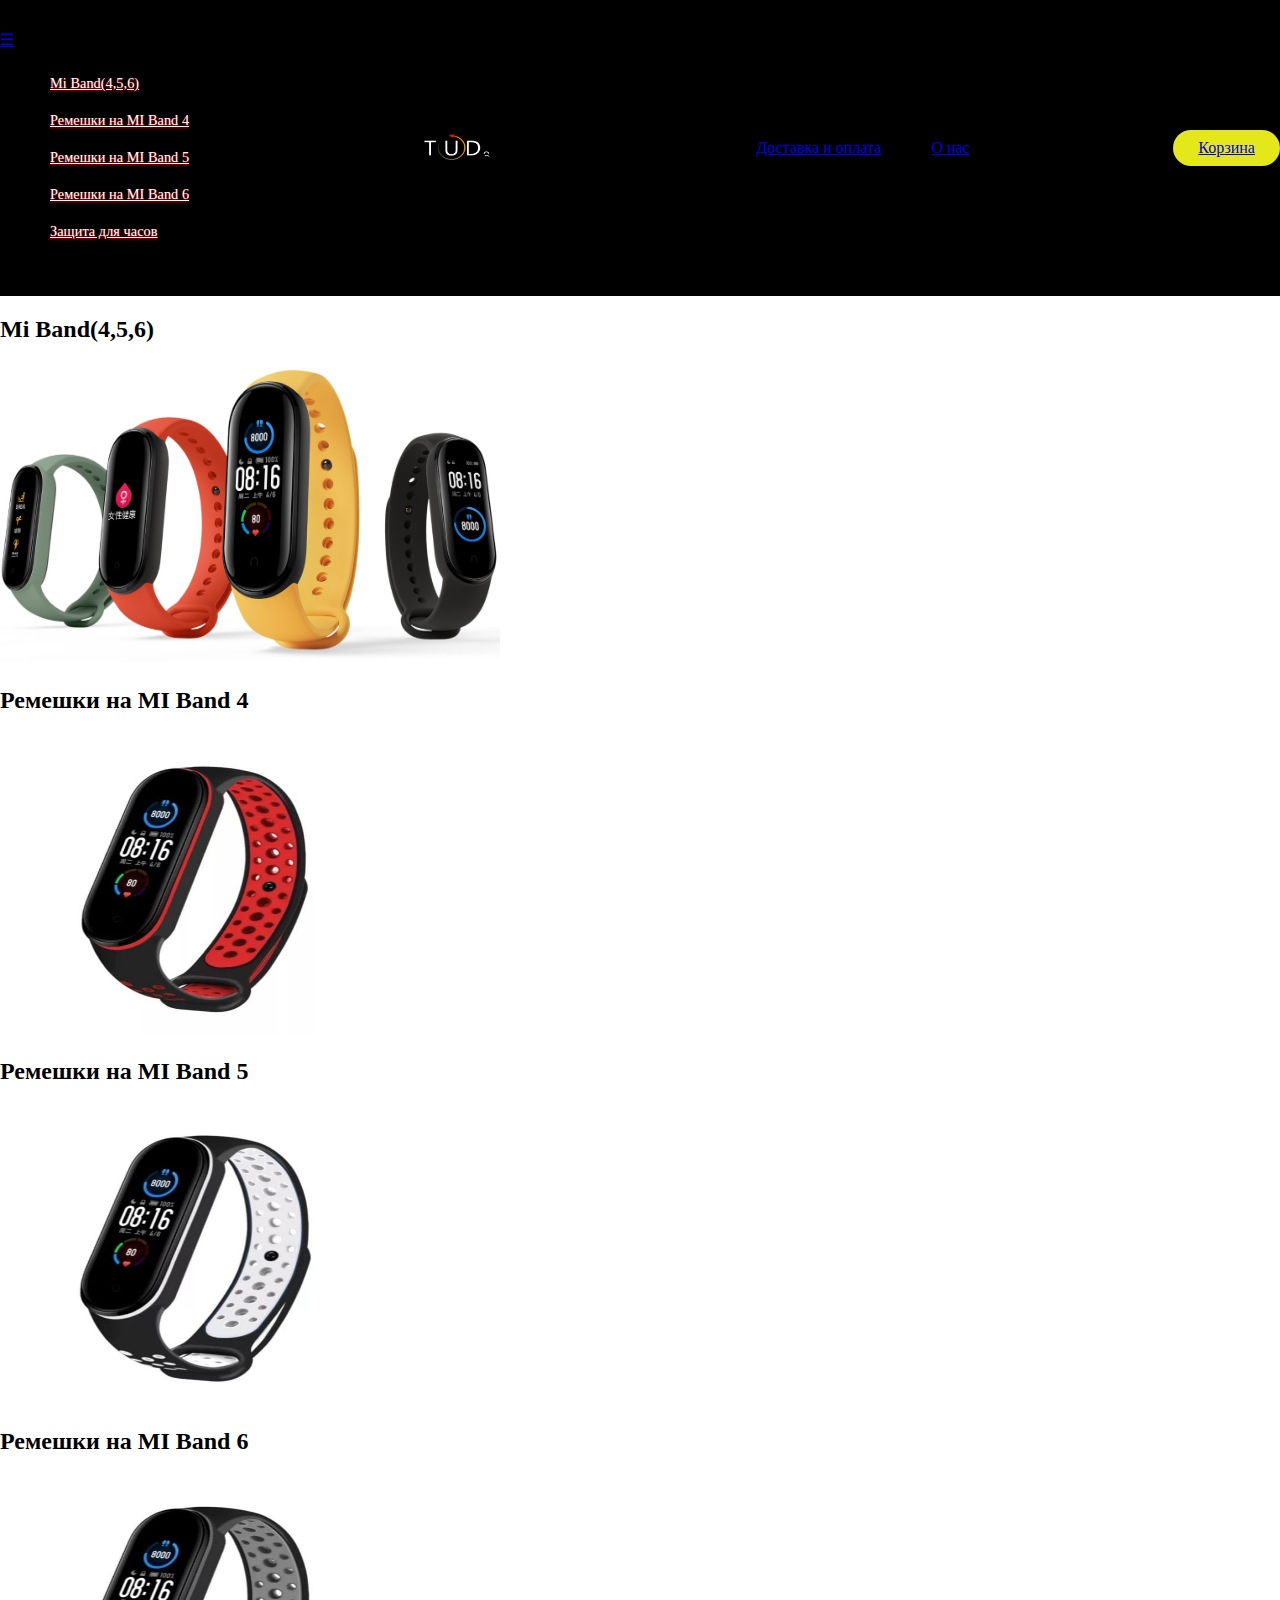
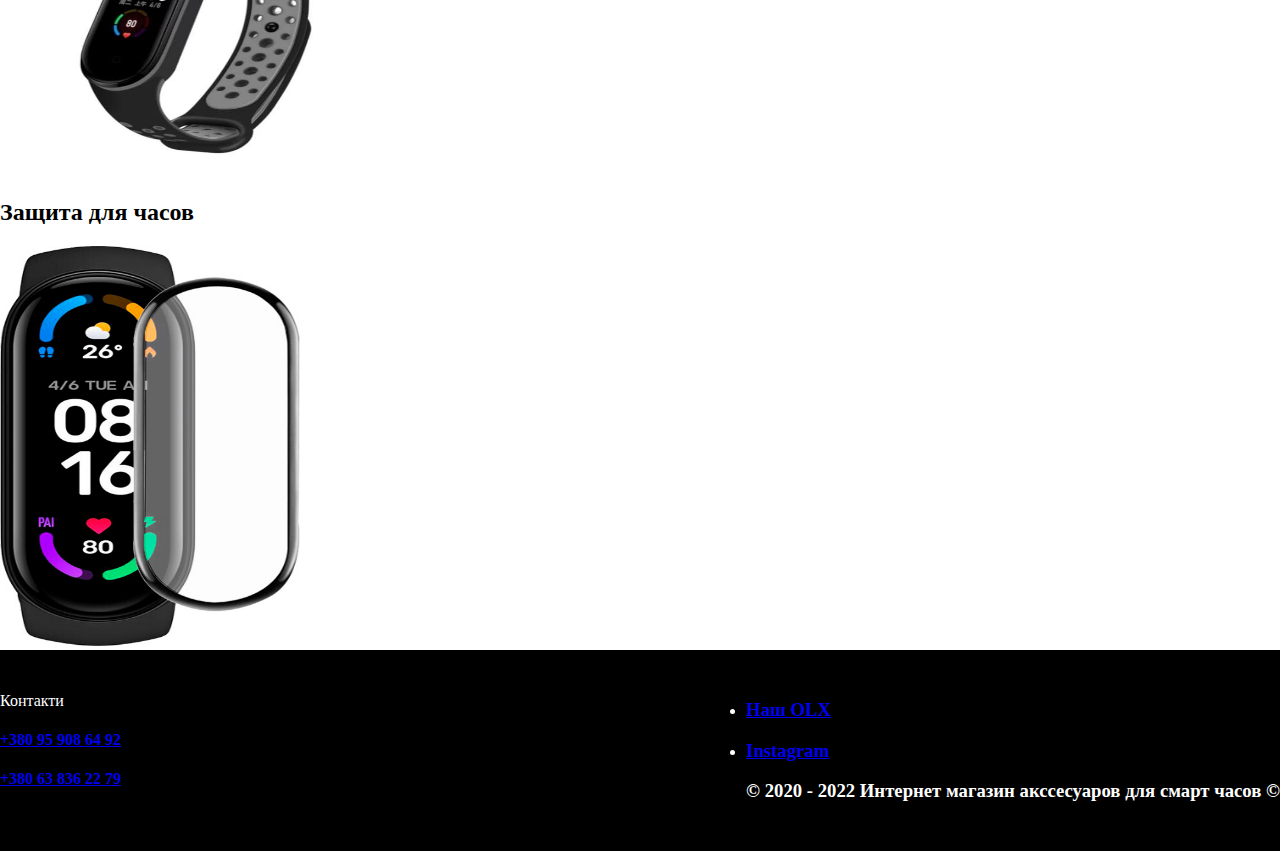
<file: index.html>
<!DOCTYPE html>
<html lang="en">
<head>
    <meta charset="UTF-8">
    <meta http-equiv="X-UA-Compatible" content="IE=edge">
    <meta name="viewport" content="width=device-width, initial-scale=1.0">
    <link rel="stylesheet" href="style.css">
    <title>Tuda</title>
</head>
<body>
<div class="wrapper">

    <header class="head"> 
        <div class="header">
            <div class="top">
                <a href="#" class="navLink">&#9776;</a>
            </div>
            <div class="nav"> 
                <ul class="ul1">
                    <li class="li1"><a class="a1" href="newatch.html">Mi Band(4,5,6)</a></li>
                    <li class="li1"><a class="a1" href="catalog4.html">Ремешки на MI Band 4</a></li>
                    <li class="li1"><a class="a1" href="catalog5.html">Ремешки на MI Band 5</a></li>
                    <li class="li1"><a class="a1" href="catalog6.html">Ремешки на MI Band 6</a></li>
                    <li class="li1"><a class="a1" href="defence.html">Защита для часов</a></li>
                </ul>
            </div>
        </div>

      <a href="#"><img src="image/TUDa.jpg" height="50" width="100" alt="Logotype"></a> 

       <ul class="nav1">

        

        <li class="nav2"><a href="aboutmove.html">Доставка и оплата</a></li>
        <li class="nav2"><a href="about.html">О нас</a></li>
       </ul>

      
           <li class="cut"><a href="#">Корзина</a></li>
      
    </header>
</div>

    <h2>Mi Band(4,5,6)</h2>

   <a href="newatch.html"><img src="image/all mi.jpg" alt="" width="500" height="300"></a>

   <br>

   <h2>Ремешки на MI Band 4</h2>

   <a href="catalog4.html"><img src="image/photo_2021-05-20_12-27-42 (2).jpg" alt=""  width="400" height="300"></a>

   <br>

  
   <h2>Ремешки на MI Band 5</h2>

   <a href="catalog5.html"><img src="image/photo_2021-05-20_12-27-42 (1).jpg" alt=""  width="400" height="300"></a>

   <br>

    <h2>Ремешки на MI Band 6</h2>

   <a href="catalog6.html"><img src="image/photo_2021-05-20_12-27-43 (4).jpg" alt=""  width="400" height="300"></a>

   <br>

   <h2>Защита для часов</h2>

    <a href="defence.html"><img src="image/glass.jpg" alt=""  width="300" height="400"></a>

<br>


   <footer class="down">

       
    
    <div class="">
      <li>Контакти</li>
        <h4><a href="tel:+380959086492">+380 95 908 64 92</a></h4>
        <h4><a href="tel:+380638362279">+380 63 836 22 79</a></h4>
        </ul>
    </div>
    <div class="">
        

        <ul>
          
            <li>  <h3><a href="https://www.olx.ua/list/user/LLuS0/">Наш OLX</a></h3> </li>
            <li> <h3><a href="https://www.instagram.com/tuda_ua/?hl=ru">Instagram</a></h3></li>
              
            
            <h3>&copy; 2020 - 2022 Интернет магазин акссесуаров для смарт часов &copy;</h3>
       
      
    </ul>
    </div>




</footer>
    
     
    </footer>

    <script src="https://code.jquery.com/jquery-3.6.0.js" integrity="sha256-H+K7U5CnXl1h5ywQfKtSj8PCmoN9aaq30gDh27Xc0jk=" crossorigin="anonymous"></script>

    <script src="main.js"></script>

</body>
</html>
</file>
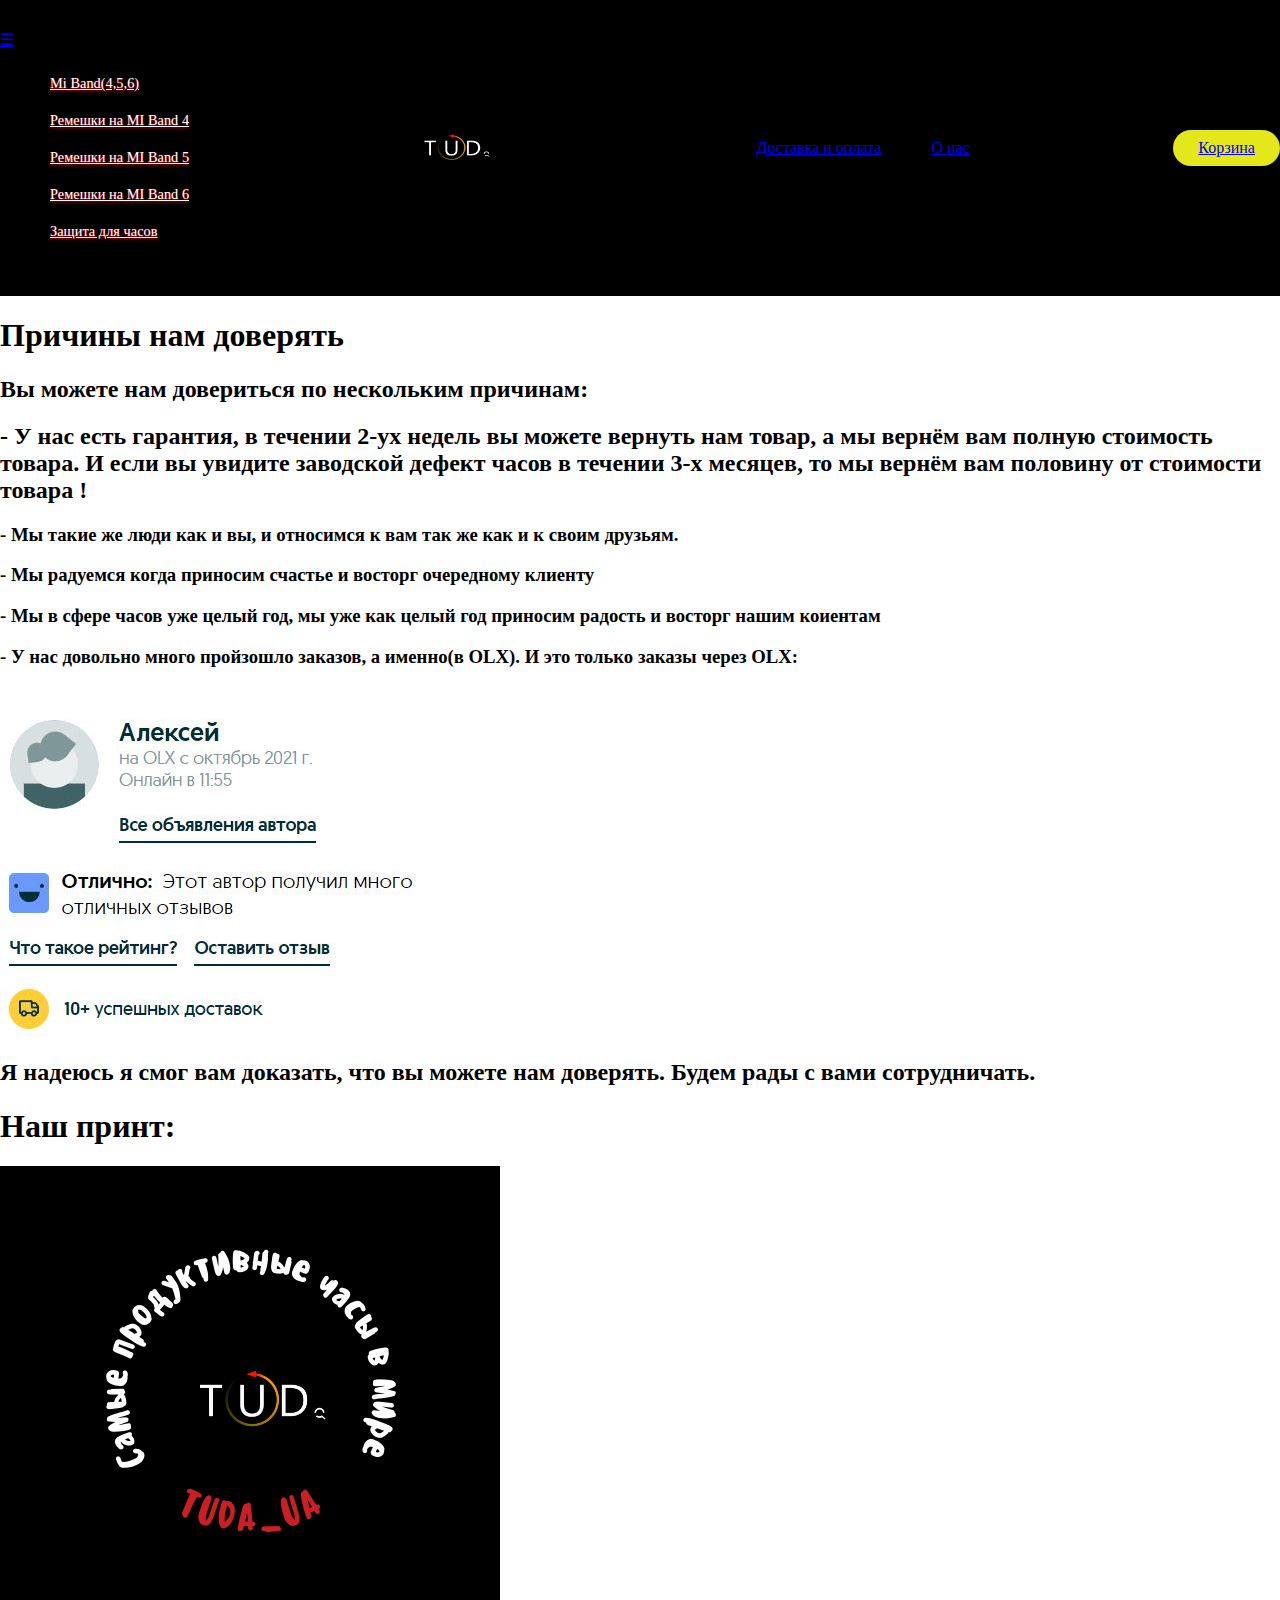
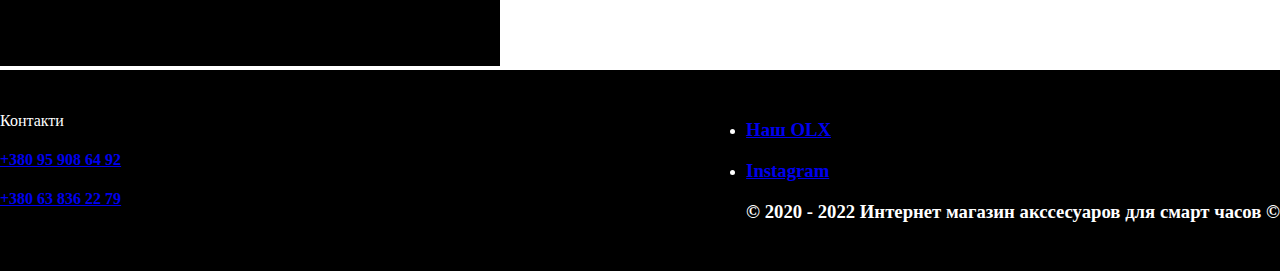
<file: about.html>
<!DOCTYPE html>
<html lang="en">
<head>
    <meta charset="UTF-8">
    <meta http-equiv="X-UA-Compatible" content="IE=edge">
    <meta name="viewport" content="width=device-width, initial-scale=1.0">
    <link rel="stylesheet" href="style.css">
    <title>Tuda</title>
</head>
<body>
<div class="wrapper">
    <header class="head"> 
        <div class="header">
            <div class="top">
                <a href="#" class="navLink">&#9776;</a>
            </div>
            <div class="nav"> 
                <ul class="ul1">
                    <li class="li1"><a class="a1" href="newatch.html">Mi Band(4,5,6)</a></li>
                    <li class="li1"><a class="a1" href="catalog4.html">Ремешки на MI Band 4</a></li>
                    <li class="li1"><a class="a1" href="catalog5.html">Ремешки на MI Band 5</a></li>
                    <li class="li1"><a class="a1" href="catalog6.html">Ремешки на MI Band 6</a></li>
                    <li class="li1"><a class="a1" href="defence.html">Защита для часов</a></li>
                </ul>
            </div>
        </div>

      <a href="index.html"><img src="image/TUDa.jpg" height="50" width="100" alt="Logotype"></a> 

       <ul class="nav1">

        

        <li class="nav2"><a href="aboutmove.html">Доставка и оплата</a></li>
        <li class="nav2"><a href="#">О нас</a></li>
       </ul>

      
           <li class="cut"><a href="#">Корзина</a></li>
      
    </header>

    <h1>Причины нам доверять</h1>

    <h2> Вы можете нам довериться по нескольким причинам:</h3>

    <h2>- У нас есть гарантия, в течении 2-ух недель вы можете вернуть нам товар, а мы вернём вам полную стоимость товара. И если вы увидите заводской дефект часов в течении 3-х месяцев, то мы вернём вам половину от стоимости товара ! </h2>

    <h3>- Мы такие же люди как и вы, и относимся к вам так же как и к своим друзьям.</h3>

    <h3>- Мы радуемся когда приносим счастье и восторг очередному клиенту</h3>

    <h3>- Мы в сфере часов уже целый год, мы уже как целый год приносим радость и восторг нашим коиентам</h3>

    <h3>- У нас довольно много пройзошло заказов, а именно(в OLX). И это только заказы через OLX:</h3>

    <img src="image/доказательства.JPG" alt="">

    <h2>Я надеюсь я смог вам доказать, что вы можете нам доверять. Будем рады с вами сотрудничать.</h2>

    <h1>Наш принт:</h1>

   <img src="image/Розовый Сладкий Анимированный Логотип.png" alt="">

   <footer class="down">

       
    
    <div>
      <li>Контакти</li>
        <h4><a href="tel:+380959086492">+380 95 908 64 92</a></h4>
        <h4><a href="tel:+380638362279">+380 63 836 22 79</a></h4>
        </ul>
    </div>
    <div>
        

        <ul>
          
                <li>  <h3><a href="https://www.olx.ua/list/user/LLuS0/">Наш OLX</a></h3> </li>
                <li> <h3><a href="https://www.instagram.com/tuda_ua/?hl=ru">Instagram</a></h3></li>
                  
                
                <h3>&copy; 2020 - 2022 Интернет магазин акссесуаров для смарт часов &copy;</h3>
           
          
        </ul>
    </div>




</footer>
    
     
    </footer>

    <script src="https://code.jquery.com/jquery-3.6.0.js" integrity="sha256-H+K7U5CnXl1h5ywQfKtSj8PCmoN9aaq30gDh27Xc0jk=" crossorigin="anonymous"></script>

    <script src="main.js"></script>

</body>
</html>
</file>
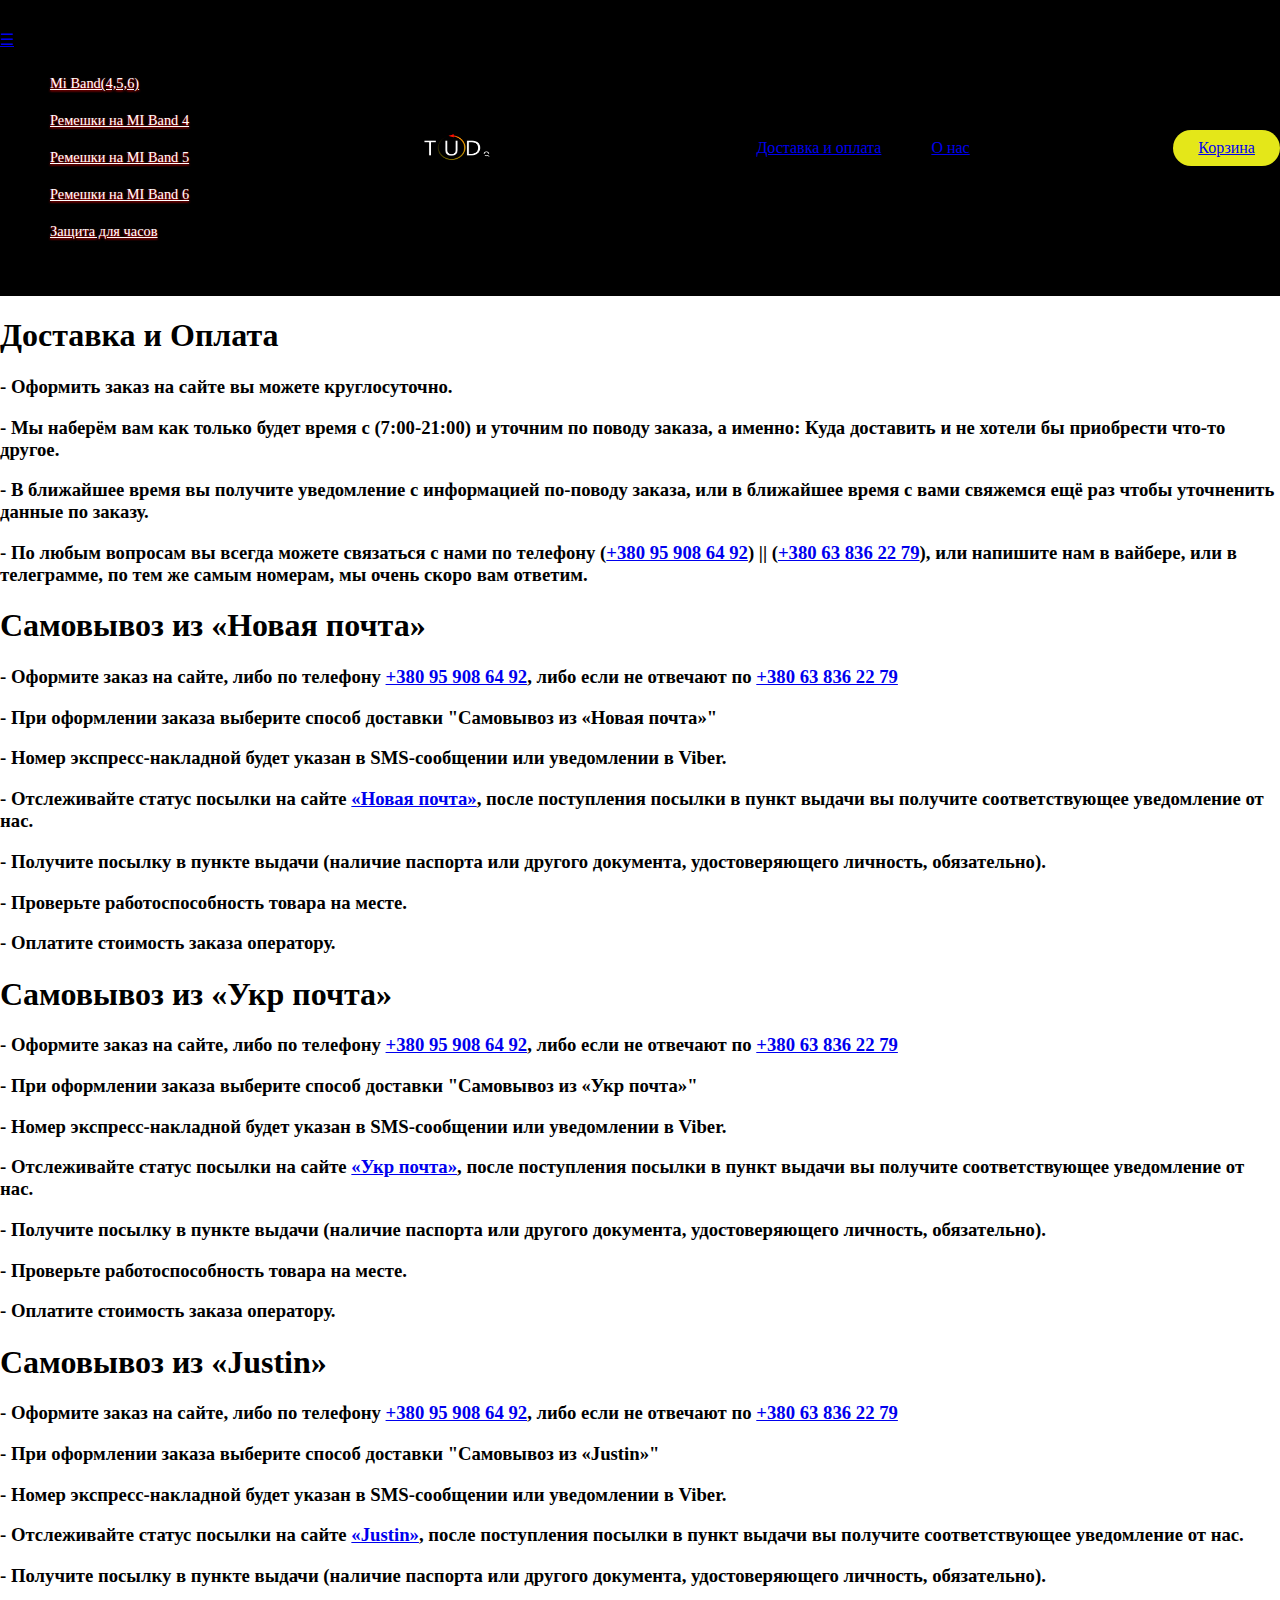
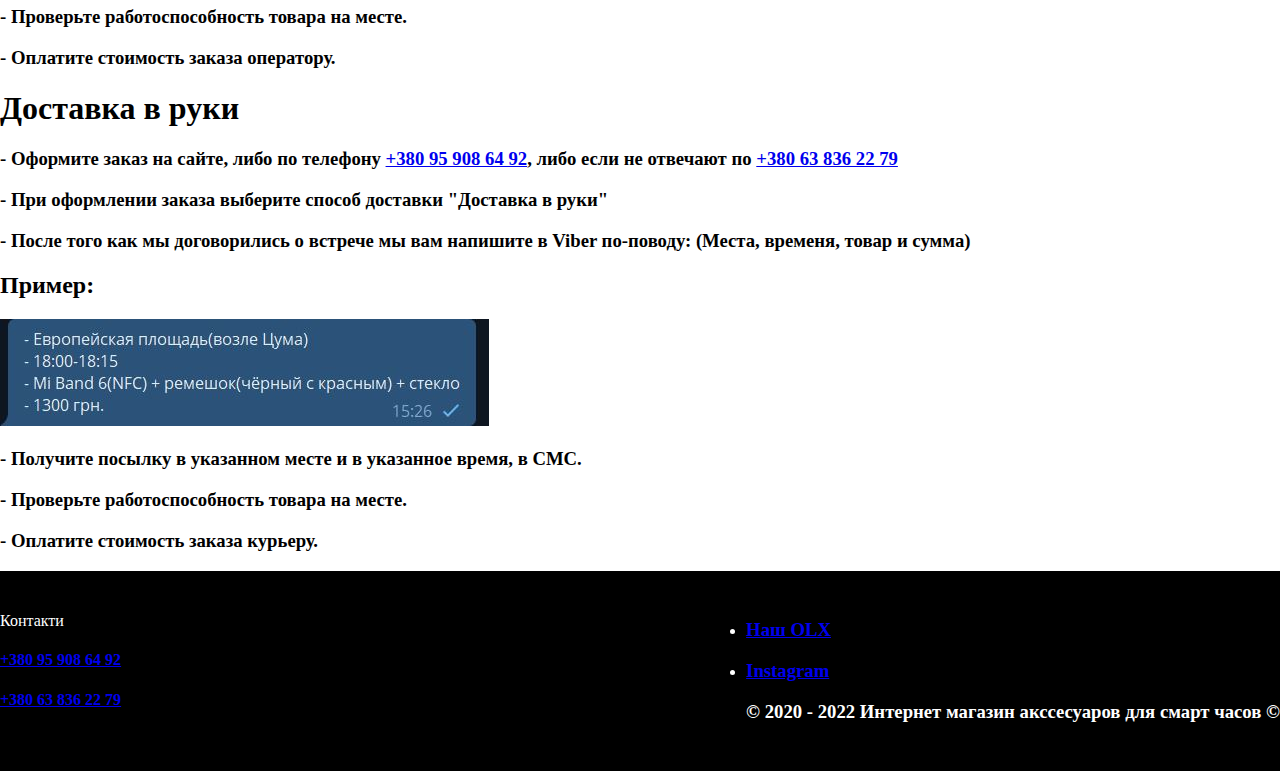
<file: aboutmove.html>
<!DOCTYPE html>
<html lang="en">
<head>
    <meta charset="UTF-8">
    <meta http-equiv="X-UA-Compatible" content="IE=edge">
    <meta name="viewport" content="width=device-width, initial-scale=1.0">
    <link rel="stylesheet" href="style.css">
    <title>Tuda</title>
</head>
<body>
<div class="wrapper">
    <header class="head"> 
        <div class="header">
            <div class="top">
                <a href="#" class="navLink">&#9776;</a>
            </div>
            <div class="nav"> 
                <ul class="ul1">
                    <li class="li1"><a class="a1" href="newatch.html">Mi Band(4,5,6)</a></li>
                    <li class="li1"><a class="a1" href="catalog4.html">Ремешки на MI Band 4</a></li>
                    <li class="li1"><a class="a1" href="catalog5.html">Ремешки на MI Band 5</a></li>
                    <li class="li1"><a class="a1" href="catalog6.html">Ремешки на MI Band 6</a></li>
                    <li class="li1"><a class="a1" href="defence.html">Защита для часов</a></li>
                </ul>
            </div>
        </div>
      <a href="index.html"><img src="image/TUDa.jpg" height="50" width="100" alt="Logotype"></a> 

       <ul class="nav1">

        

        <li class="nav2"><a href="#">Доставка и оплата</a></li>
        <li class="nav2"><a href="about.html">О нас</a></li>
       </ul>

      
           <li class="cut"><a href="#">Корзина</a></li>
      
    </header>


    <h1>Доставка и Оплата</h1>

    <h3>- Оформить заказ на сайте вы можете круглосуточно.</h3>

      <h3>-  Мы наберём вам как только будет время с (7:00-21:00) и уточним по поводу заказа, а именно: Куда доставить и не хотели бы приобрести что-то другое.</h3>
        
      <h3>-  В ближайшее время вы получите уведомление с информацией по-поводу заказа, или в ближайшее время с вами свяжемся ещё раз чтобы уточненить данные по заказу.</h3>
        
      <h3>- По любым вопросам вы всегда можете связаться с нами по телефону (<a href="tel:+380959086492">+380 95 908 64 92</a>) || (<a href="tel:+380638362279">+380 63 836 22 79</a>), или напишите нам в вайбере, или в телеграмме, по тем же самым номерам, мы очень скоро вам ответим.</h3>

    <h1> Самовывоз из «Новая почта»</h1>
      
      <h3>- Оформите заказ на сайте, либо по телефону <a href="tel:+380959086492">+380 95 908 64 92</a>, либо если не отвечают по <a href="tel:+380638362279">+380 63 836 22 79</a></h3>

      <h3>- При оформлении заказа выберите способ доставки "Самовывоз из «Новая почта»"</h3>

      <h3>- Номер экспресс-накладной будет указан в SMS-сообщении или уведомлении в Viber.</h3>

      <h3>- Отслеживайте статус посылки на сайте <a href="https://novaposhta.ua/ru">«Новая почта»</a>, после поступления посылки в пункт выдачи вы получите соответствующее уведомление от нас.</h3>

      <h3>- Получите посылку в пункте выдачи (наличие паспорта или другого документа, удостоверяющего личность, обязательно).</h3>

      <h3>- Проверьте работоспособность товара на месте.</h3>

      <h3>- Оплатите стоимость заказа оператору.</h3>

      <h1> Самовывоз из «Укр почта»</h1>
      
      <h3>- Оформите заказ на сайте, либо по телефону <a href="tel:+380959086492">+380 95 908 64 92</a>, либо если не отвечают по <a href="tel:+380638362279">+380 63 836 22 79</a></h3>

      <h3>- При оформлении заказа выберите способ доставки "Самовывоз из «Укр почта»"</h3>

      <h3>- Номер экспресс-накладной будет указан в SMS-сообщении или уведомлении в Viber.</h3>

      <h3>- Отслеживайте статус посылки на сайте <a href="https://www.ukrposhta.ua/ua">«Укр почта»</a>, после поступления посылки в пункт выдачи вы получите соответствующее уведомление от нас.</h3>

      <h3>- Получите посылку в пункте выдачи (наличие паспорта или другого документа, удостоверяющего личность, обязательно).</h3>

      <h3>- Проверьте работоспособность товара на месте.</h3>

      <h3>- Оплатите стоимость заказа оператору.</h3>

      <h1> Самовывоз из «Justin»</h1>
      
      <h3>- Оформите заказ на сайте, либо по телефону <a href="tel:+380959086492">+380 95 908 64 92</a>, либо если не отвечают по <a href="tel:+380638362279">+380 63 836 22 79</a></h3>

      <h3>- При оформлении заказа выберите способ доставки "Самовывоз из «Justin»"</h3>

      <h3>- Номер экспресс-накладной будет указан в SMS-сообщении или уведомлении в Viber.</h3>

      <h3>- Отслеживайте статус посылки на сайте <a href="https://justin.ua/">«Justin»</a>, после поступления посылки в пункт выдачи вы получите соответствующее уведомление от нас.</h3>

      <h3>- Получите посылку в пункте выдачи (наличие паспорта или другого документа, удостоверяющего личность, обязательно).</h3>

      <h3>- Проверьте работоспособность товара на месте.</h3>

      <h3>- Оплатите стоимость заказа оператору.</h3>

      <h1>Доставка в руки</h1>
      
      <h3>- Оформите заказ на сайте, либо по телефону <a href="tel:+380959086492">+380 95 908 64 92</a>, либо если не отвечают по <a href="tel:+380638362279">+380 63 836 22 79</a></h3>

      <h3>- При оформлении заказа выберите способ доставки "Доставка в руки"</h3>

      <h3>- После того как мы договорились о встрече мы вам напишите в Viber по-поводу: (Места, временя, товар и сумма)</h3>

      <h2>Пример:</h2>

      <img src="image/пример.JPG" alt="">

      <h3>- Получите посылку в указанном месте и в указанное время, в СМС.</h3>

      <h3>- Проверьте работоспособность товара на месте.</h3>

      <h3>- Оплатите стоимость заказа курьеру.</h3>

      <h3></h3>

   <footer class="down">

       
    
    <div class="">
      <li>Контакти</li>
        <h4><a href="tel:+380959086492">+380 95 908 64 92</a></h4>
        <h4><a href="tel:+380638362279">+380 63 836 22 79</a></h4>
        </ul>
    </div>
    <div class="">
        

        <ul>
          
            <li>  <h3><a href="https://www.olx.ua/list/user/LLuS0/">Наш OLX</a></h3> </li>
            <li> <h3><a href="https://www.instagram.com/tuda_ua/?hl=ru">Instagram</a></h3></li>
              
            
            <h3>&copy; 2020 - 2022 Интернет магазин акссесуаров для смарт часов &copy;</h3>
       
      
    </ul>
    </div>




</footer>
    
     
    </footer>

    <script src="https://code.jquery.com/jquery-3.6.0.js" integrity="sha256-H+K7U5CnXl1h5ywQfKtSj8PCmoN9aaq30gDh27Xc0jk=" crossorigin="anonymous"></script>

    <script src="main.js"></script>

</body>
</html>
</file>
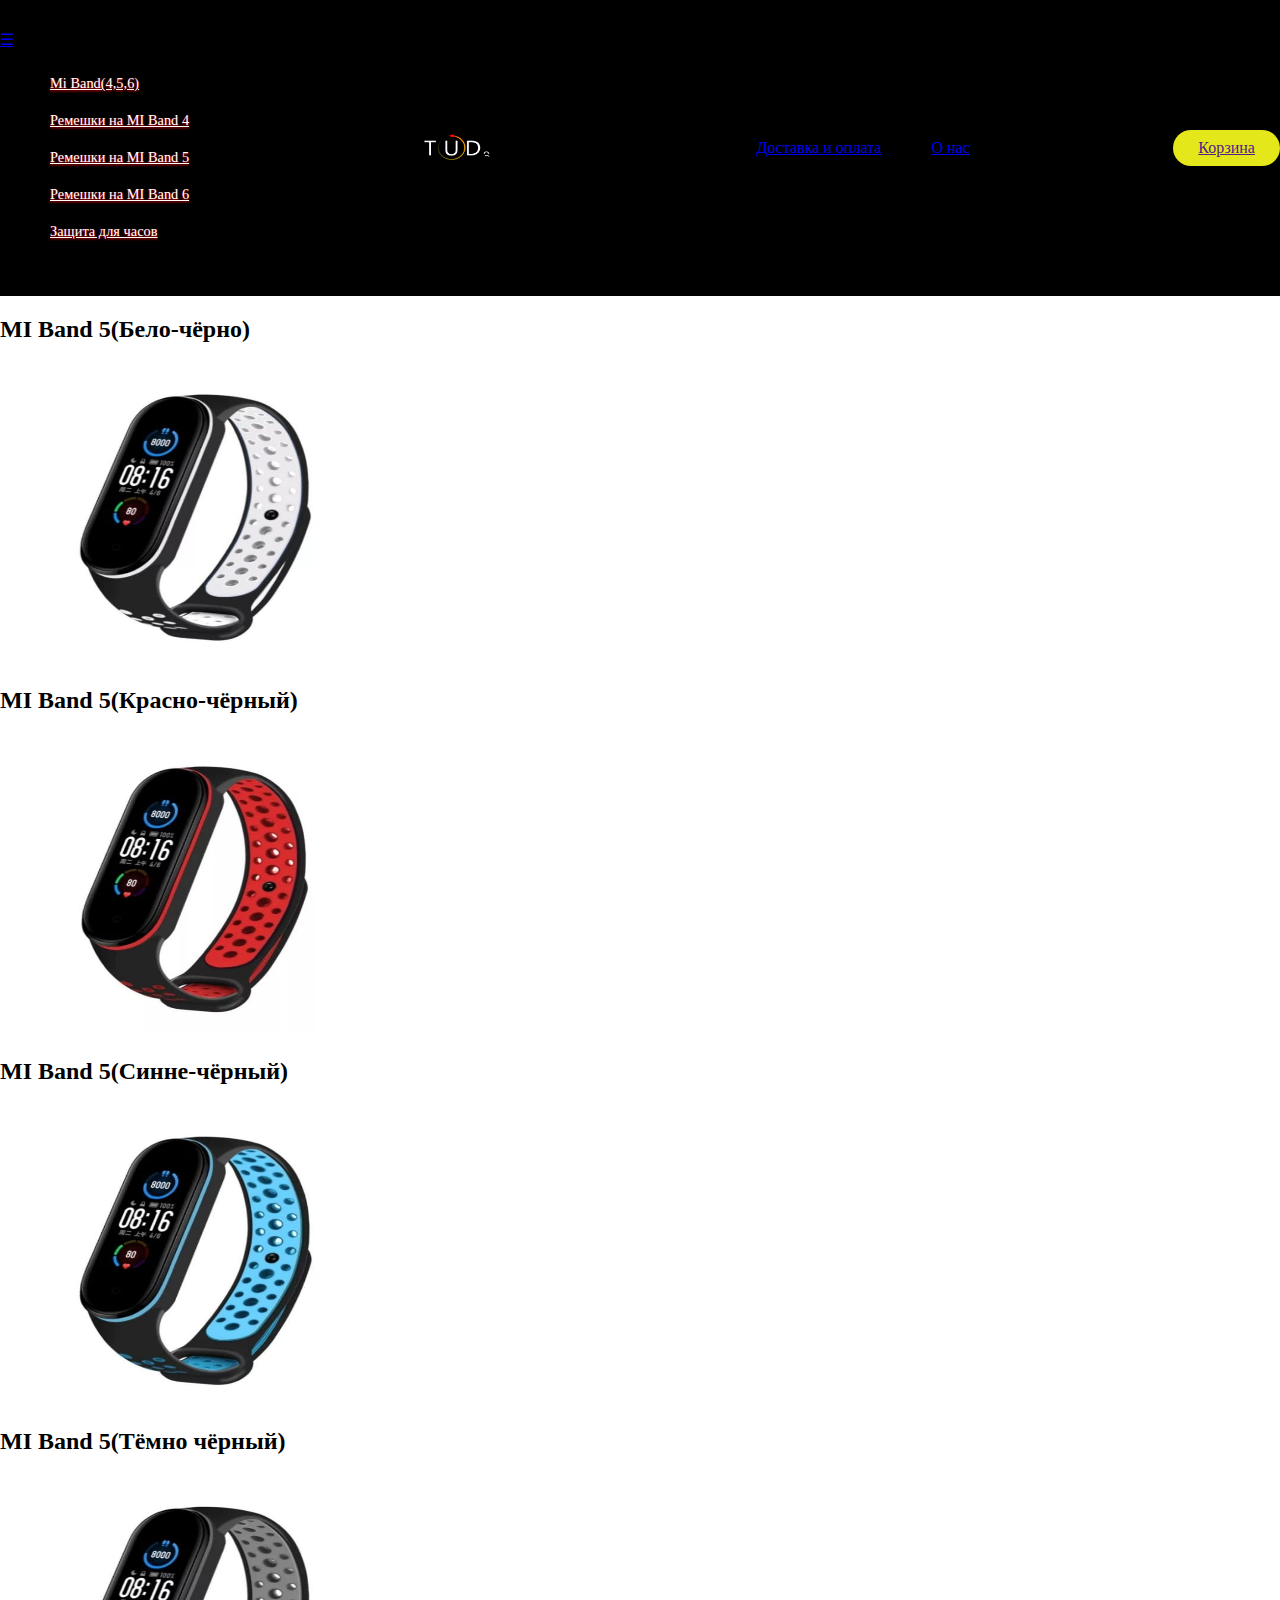
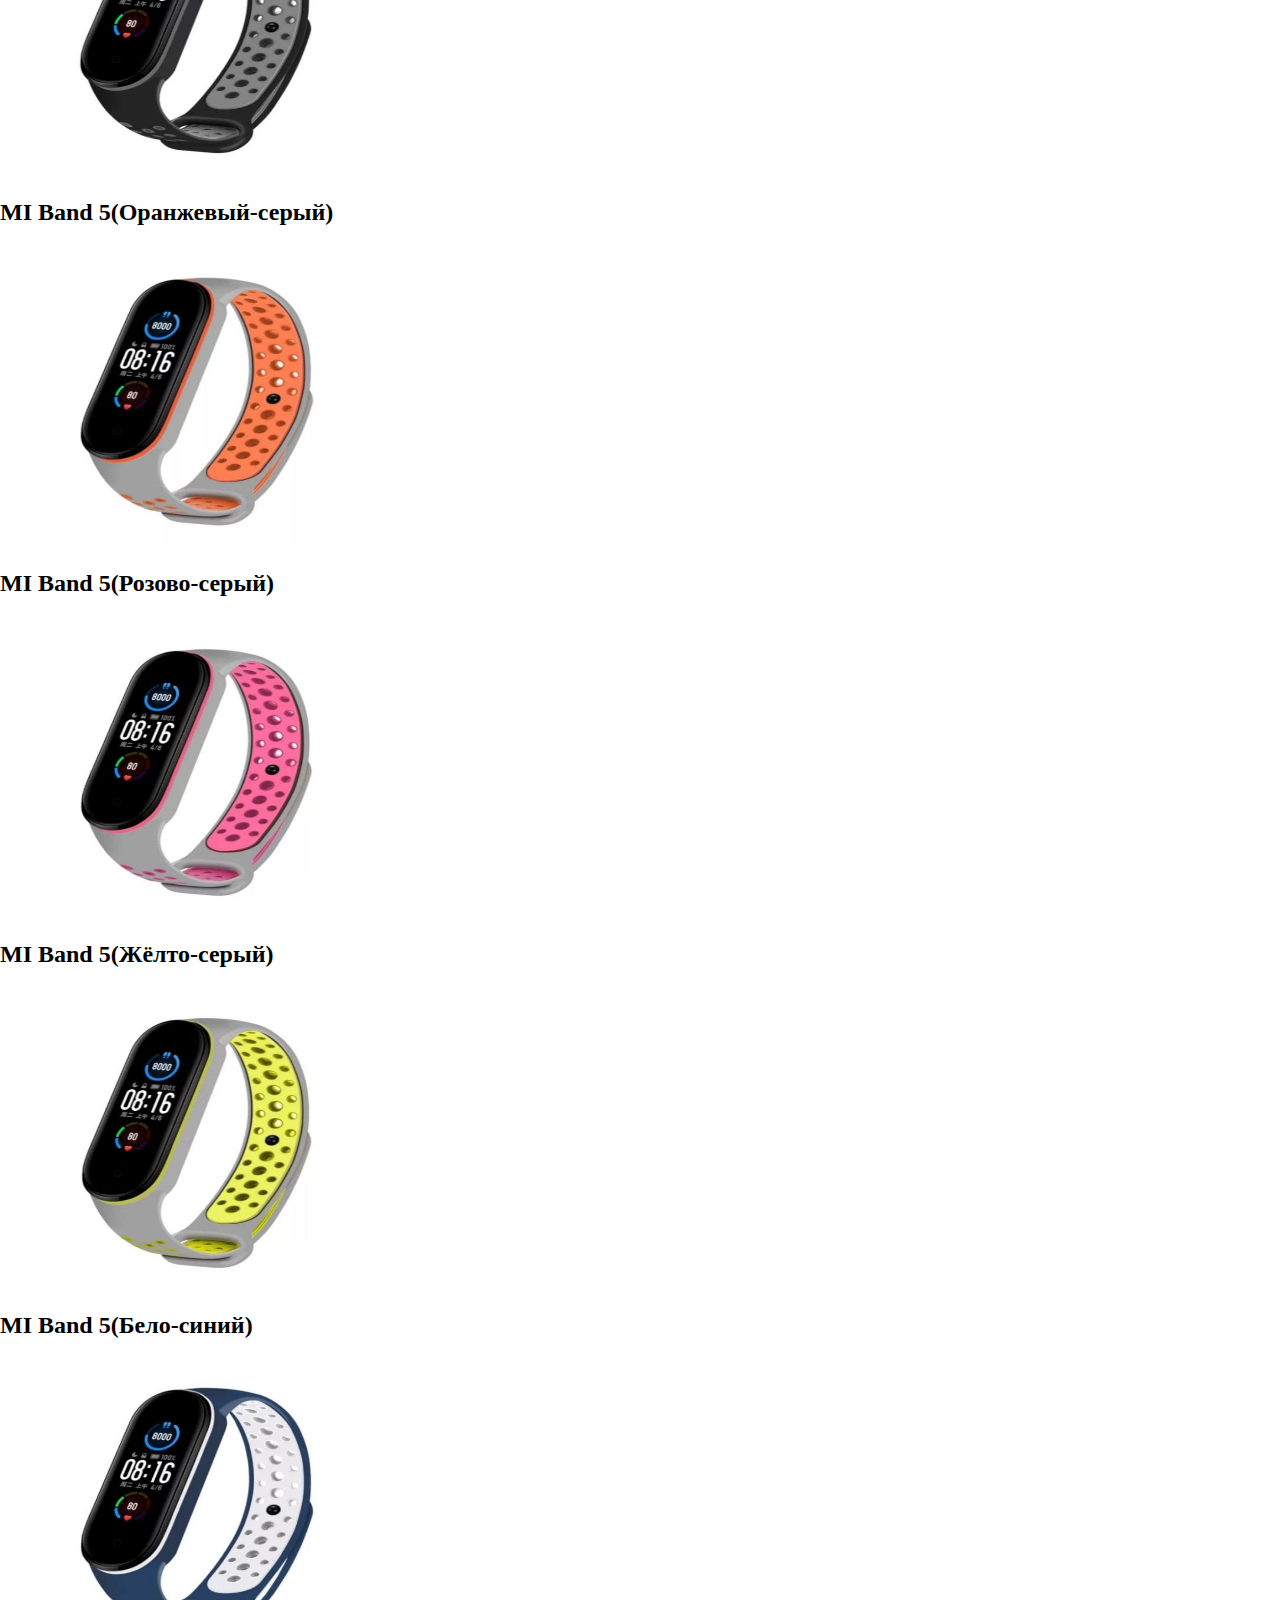
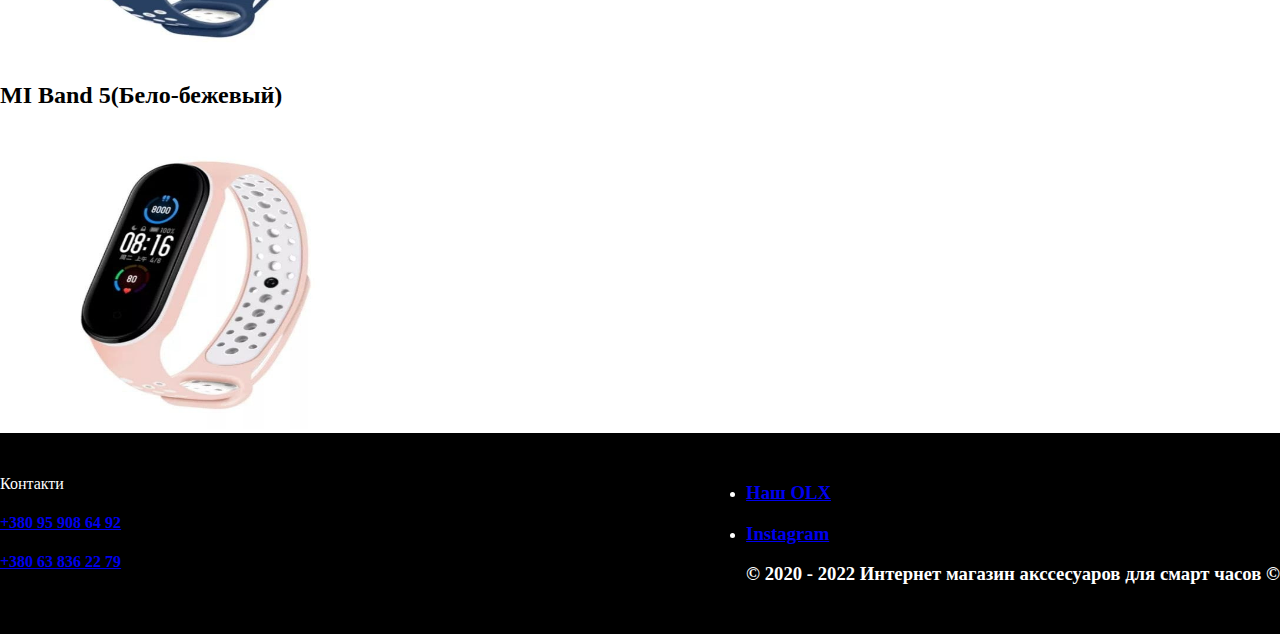
<file: catalog5.html>
<!DOCTYPE html>
<html lang="en">
<head>
    <meta charset="UTF-8">
    <meta http-equiv="X-UA-Compatible" content="IE=edge">
    <meta name="viewport" content="width=device-width, initial-scale=1.0">
    <link rel="stylesheet" href="style.css">
    <title>Tuda</title>
</head>
<body>
    
    <header class="head"> 
        <div class="header">
            <div class="top">
                <a href="#" class="navLink">&#9776;</a>
            </div>
            <div class="nav"> 
                <ul class="ul1">
                    <li class="li1"><a class="a1" href="newatch.html">Mi Band(4,5,6)</a></li>
                    <li class="li1"><a class="a1" href="catalog4.html">Ремешки на MI Band 4</a></li>
                    <li class="li1"><a class="a1" href="catalog5.html">Ремешки на MI Band 5</a></li>
                    <li class="li1"><a class="a1" href="catalog6.html">Ремешки на MI Band 6</a></li>
                    <li class="li1"><a class="a1" href="defence.html">Защита для часов</a></li>
                </ul>
            </div>
        </div>
 
       <a href="index.html"><img src="image/TUDa.jpg" height="50" width="100" alt="Logotype"></a> 
 
        <ul class="nav1">
 
            <li class="nav2"><a href="aboutmove.html">Доставка и оплата</a></li>
            <li class="nav2"><a href="about.html">О нас</a></li>
 
        </ul>
 
       
            <li class="cut"><a href="">Корзина</a></li>
       
     </header>

     <h2>MI Band 5(Бело-чёрно)</h2>

   <a href="#"><img src="image/photo_2021-05-20_12-27-42 (1).jpg" alt="" width="400" height="300"></a>

   <br>
   <h2>MI Band 5(Красно-чёрный)</h2>

   <a href="#"><img src="image/photo_2021-05-20_12-27-42 (2).jpg" alt="" width="400" height="300"></a>

   <br>
   <h2>MI Band 5(Синне-чёрный)</h2>

   <a href="#"><img src="image/photo_2021-05-20_12-27-43 (3).jpg" alt="" width="400" height="300"></a>

   <br>
   <h2>MI Band 5(Тёмно чёрный)</h2>

   <a href="#"><img src="image/photo_2021-05-20_12-27-43 (4).jpg" alt="" width="400" height="300"></a>

   <br>
   <h2>MI Band 5(Оранжевый-серый)</h2>

   <a href="#"><img src="image/photo_2021-05-20_12-27-43 (5).jpg" alt="" width="400" height="300"></a>

   <br>
   <h2>MI Band 5(Розово-серый)</h2>

   <a href="#"><img src="image/photo_2021-05-20_12-27-43 (6).jpg" alt="" width="400" height="300"></a>

   <br>
   <h2>MI Band 5(Жёлто-серый)</h2>

   <a href="#"><img src="image/photo_2021-05-20_12-27-43 (7).jpg" alt="" width="400" height="300"></a>

   <br>
   <h2>MI Band 5(Бело-синий)</h2>

   <a href="#"><img src="image/photo_2021-05-20_12-27-44 (8).jpg" alt="" width="400" height="300"></a>

   <br>
   <h2>MI Band 5(Бело-бежевый)</h2>

   <a href="#"><img src="image/photo_2021-05-20_12-27-44 (9).jpg" alt="" width="400" height="300"></a>

   <br>


     <footer class="down">

       
    
        <div class="col-12 col-lg-3">
          <li>Контакти</li>
            <h4><a href="tel:+380959086492">+380 95 908 64 92</a></h4>
            <h4><a href="tel:+380638362279">+380 63 836 22 79</a></h4>
            </ul>
        </div>
        <div class="col-12 col-lg-3">
            

            <ul>
          
                <li>  <h3><a href="https://www.olx.ua/list/user/LLuS0/">Наш OLX</a></h3> </li>
                <li> <h3><a href="https://www.instagram.com/tuda_ua/?hl=ru">Instagram</a></h3></li>
                  
                
                <h3>&copy; 2020 - 2022 Интернет магазин акссесуаров для смарт часов &copy;</h3>
           
          
        </ul>
        </div>




</footer>

</footer>

<script src="https://code.jquery.com/jquery-3.6.0.js" integrity="sha256-H+K7U5CnXl1h5ywQfKtSj8PCmoN9aaq30gDh27Xc0jk=" crossorigin="anonymous"></script>

<script src="main.js"></script>

</body>
</html>
</file>
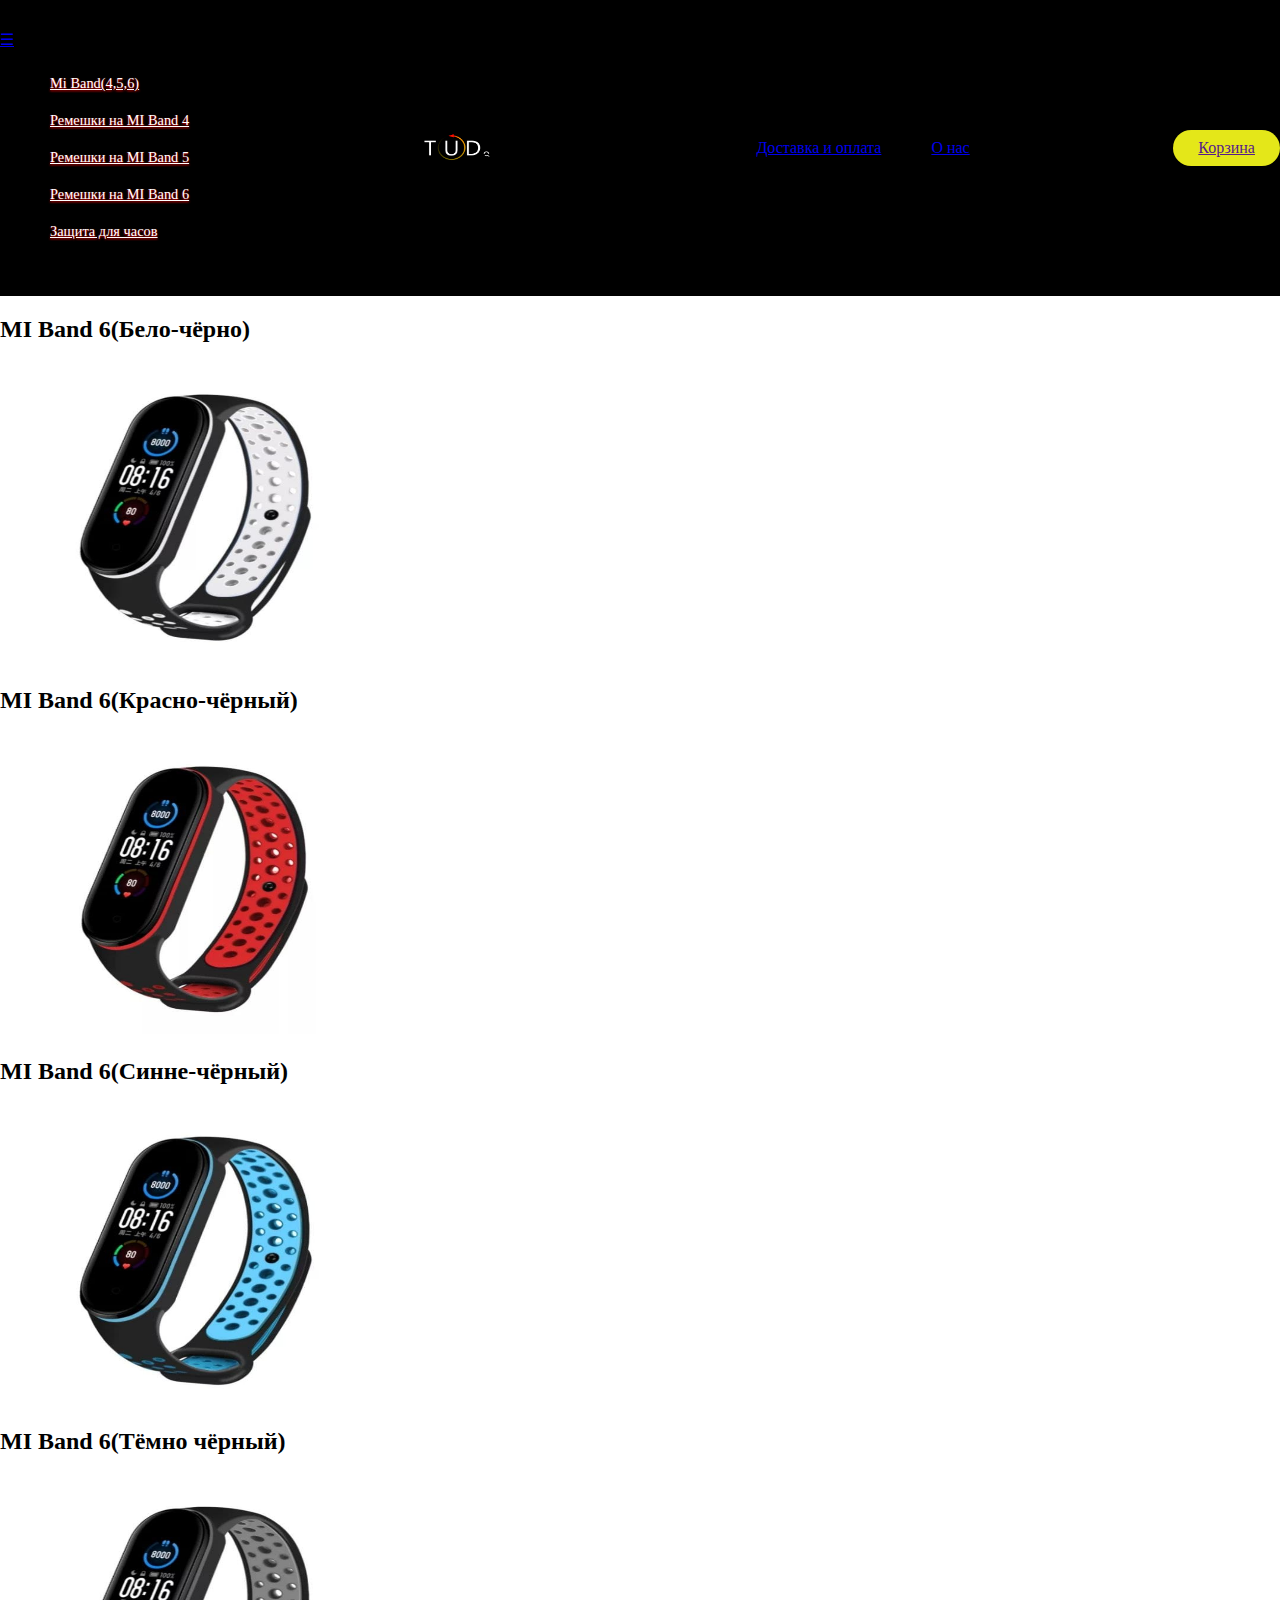
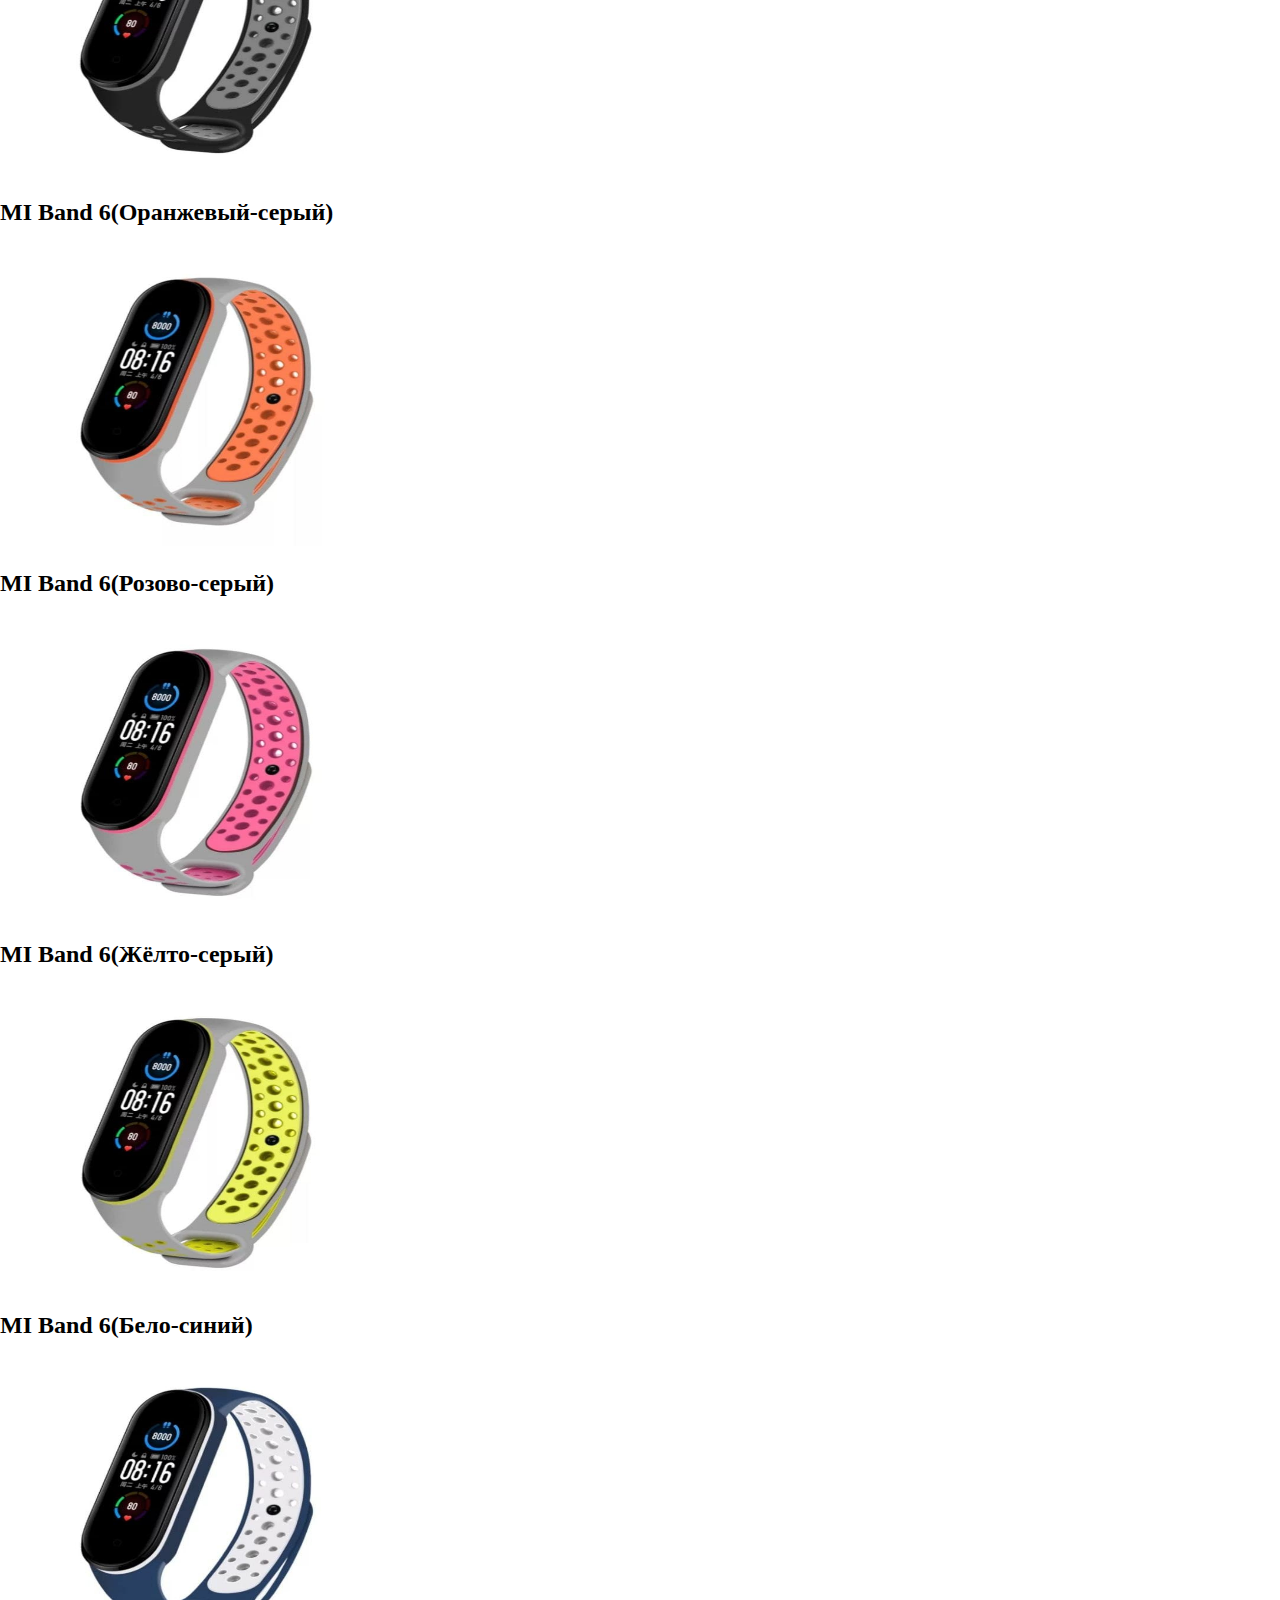
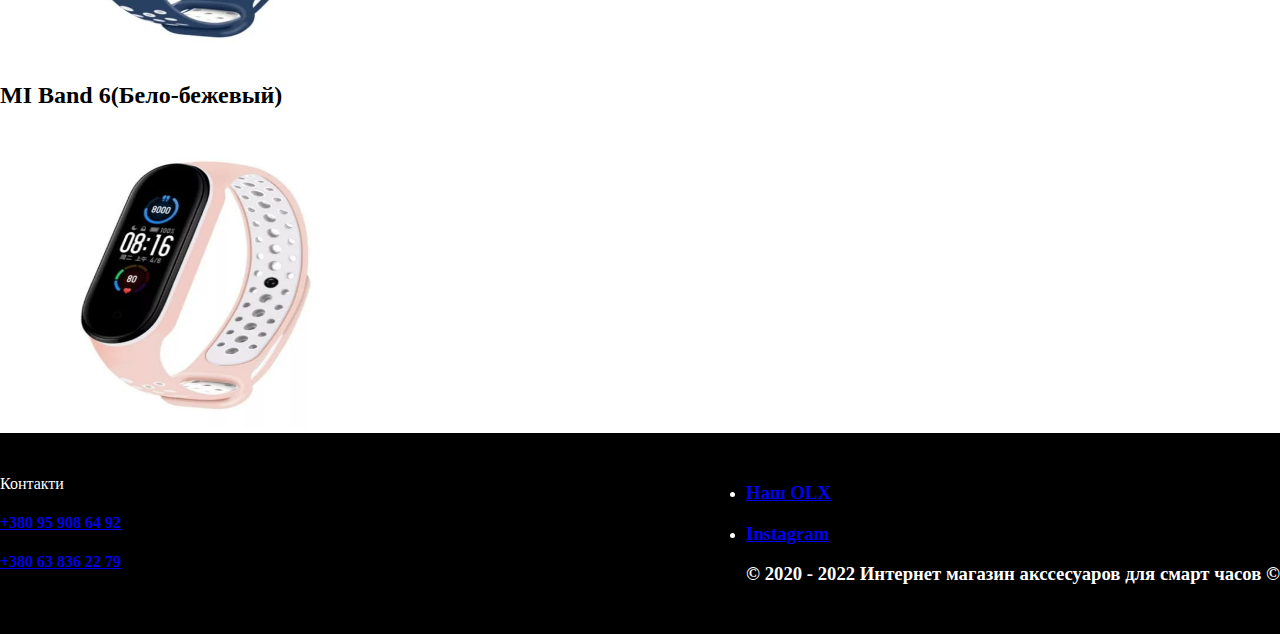
<file: catalog6.html>
<!DOCTYPE html>
<html lang="en">
<head>
    <meta charset="UTF-8">
    <meta http-equiv="X-UA-Compatible" content="IE=edge">
    <meta name="viewport" content="width=device-width, initial-scale=1.0">
    <link rel="stylesheet" href="style.css">
    <title>Tuda</title>
</head>
<body>
    
    <header class="head"> 
        <div class="header">
            <div class="top">
                <a href="#" class="navLink">&#9776;</a>
            </div>
            <div class="nav"> 
                <ul class="ul1">
                    <li class="li1"><a class="a1" href="newatch.html">Mi Band(4,5,6)</a></li>
                    <li class="li1"><a class="a1" href="catalog4.html">Ремешки на MI Band 4</a></li>
                    <li class="li1"><a class="a1" href="catalog5.html">Ремешки на MI Band 5</a></li>
                    <li class="li1"><a class="a1" href="catalog6.html">Ремешки на MI Band 6</a></li>
                    <li class="li1"><a class="a1" href="defence.html">Защита для часов</a></li>
                </ul>
            </div>
        </div>
 
       <a href="index.html"><img src="image/TUDa.jpg" height="50" width="100" alt="Logotype"></a> 
 
        <ul class="nav1">
         
            <li class="nav2"><a href="aboutmove.html">Доставка и оплата</a></li>
            <li class="nav2"><a href="about.html">О нас</a></li>
 
        </ul>
 
       
            <li class="cut"><a href="">Корзина</a></li>
       
     </header>

     <h2>MI Band 6(Бело-чёрно)</h2>

   <a href="#"><img src="image/photo_2021-05-20_12-27-42 (1).jpg" alt="" width="400" height="300"></a>

   <br>
   <h2>MI Band 6(Красно-чёрный)</h2>

   <a href="#"><img src="image/photo_2021-05-20_12-27-42 (2).jpg" alt="" width="400" height="300"></a>

   <br>
   <h2>MI Band 6(Синне-чёрный)</h2>

   <a href="#"><img src="image/photo_2021-05-20_12-27-43 (3).jpg" alt="" width="400" height="300"></a>

   <br>
   <h2>MI Band 6(Тёмно чёрный)</h2>

   <a href="#"><img src="image/photo_2021-05-20_12-27-43 (4).jpg" alt="" width="400" height="300"></a>

   <br>
   <h2>MI Band 6(Оранжевый-серый)</h2>

   <a href="#"><img src="image/photo_2021-05-20_12-27-43 (5).jpg" alt="" width="400" height="300"></a>

   <br>
   <h2>MI Band 6(Розово-серый)</h2>

   <a href="#"><img src="image/photo_2021-05-20_12-27-43 (6).jpg" alt="" width="400" height="300"></a>

   <br>
   <h2>MI Band 6(Жёлто-серый)</h2>

   <a href="#"><img src="image/photo_2021-05-20_12-27-43 (7).jpg" alt="" width="400" height="300"></a>

   <br>
   <h2>MI Band 6(Бело-синий)</h2>

   <a href="#"><img src="image/photo_2021-05-20_12-27-44 (8).jpg" alt="" width="400" height="300"></a>

   <br>
   <h2>MI Band 6(Бело-бежевый)</h2>

   <a href="#"><img src="image/photo_2021-05-20_12-27-44 (9).jpg" alt="" width="400" height="300"></a>

   <br>

     <footer class="down">

       
    
        <div class="col-12 col-lg-3">
          <li>Контакти</li>
            <h4><a href="tel:+380959086492">+380 95 908 64 92</a></h4>
            <h4><a href="tel:+380638362279">+380 63 836 22 79</a></h4>
            </ul>
        </div>
        <div class="col-12 col-lg-3">
            

            <ul>
          
                <li>  <h3><a href="https://www.olx.ua/list/user/LLuS0/">Наш OLX</a></h3> </li>
                <li> <h3><a href="https://www.instagram.com/tuda_ua/?hl=ru">Instagram</a></h3></li>
                  
                
                <h3>&copy; 2020 - 2022 Интернет магазин акссесуаров для смарт часов &copy;</h3>
           
          
        </ul>
        </div>




</footer>

<script src="https://code.jquery.com/jquery-3.6.0.js" integrity="sha256-H+K7U5CnXl1h5ywQfKtSj8PCmoN9aaq30gDh27Xc0jk=" crossorigin="anonymous"></script>

<script src="main.js"></script>

</body>
</html>
</file>
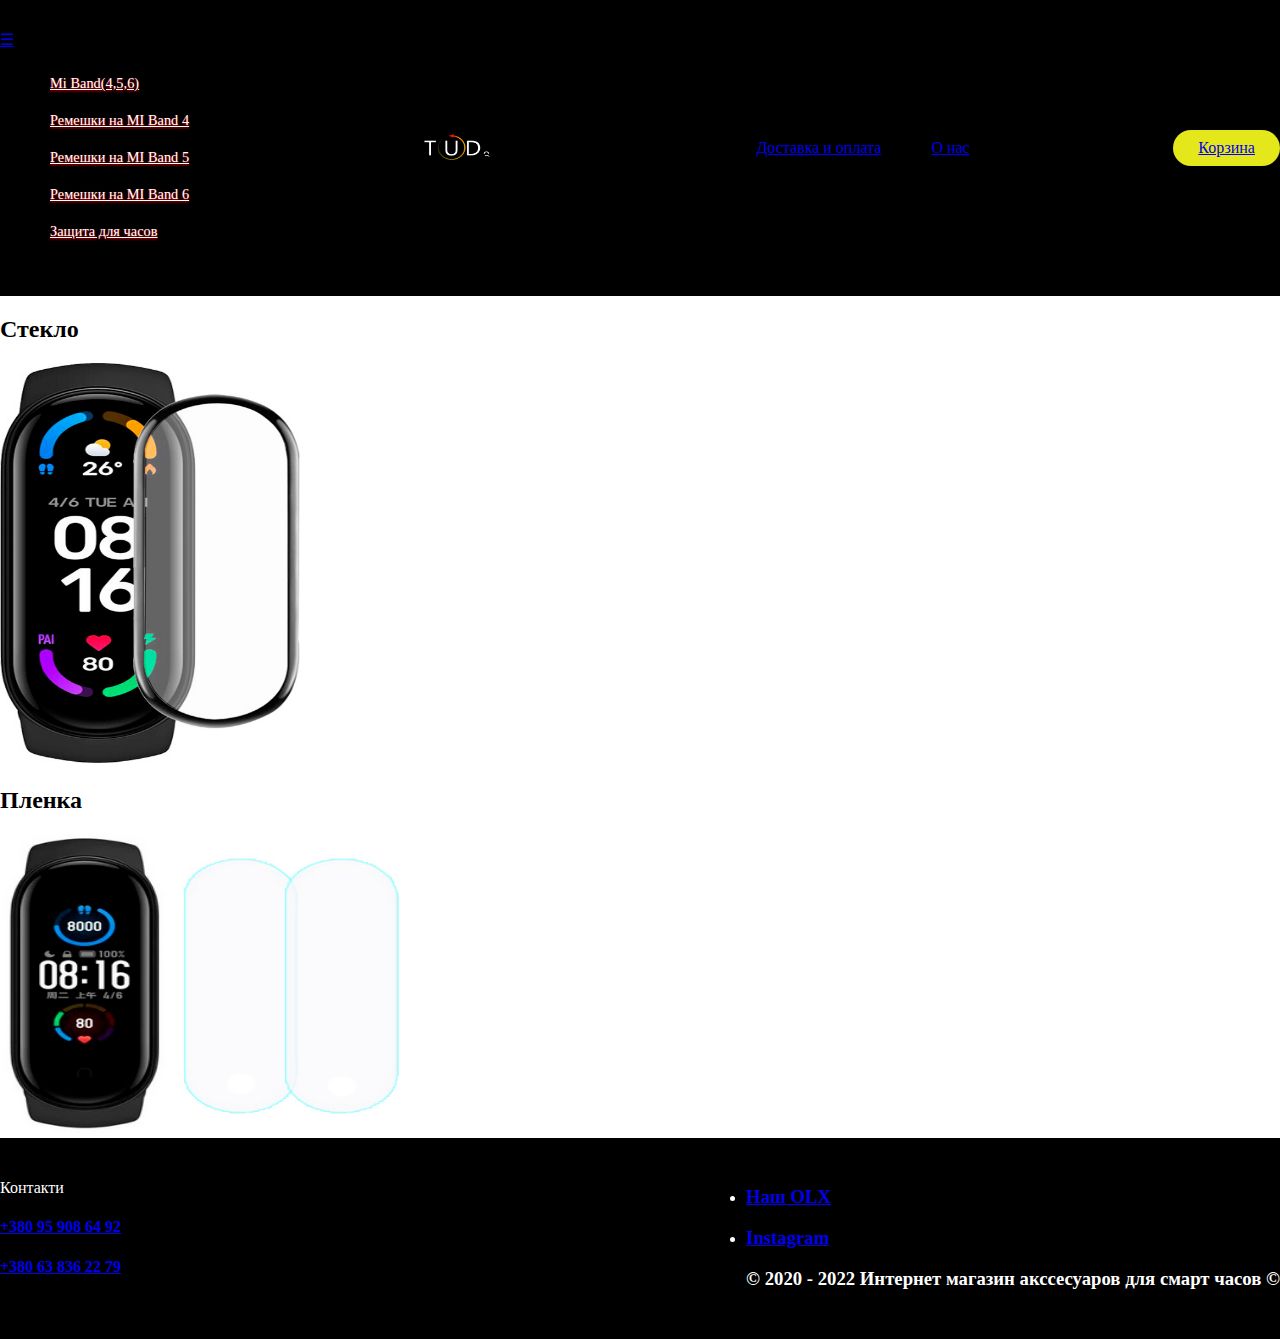
<file: defence.html>
<!DOCTYPE html>
<html lang="en">
<head>
    <meta charset="UTF-8">
    <meta http-equiv="X-UA-Compatible" content="IE=edge">
    <meta name="viewport" content="width=device-width, initial-scale=1.0">
    <link rel="stylesheet" href="style.css">
    <title>Tuda</title>
</head>
<body>
<div class="wrapper">

    <header class="head"> 
        <div class="header">
            <div class="top">
                <a href="#" class="navLink">&#9776;</a>
            </div>
            <div class="nav"> 
                <ul class="ul1">
                    <li class="li1"><a class="a1" href="newatch.html">Mi Band(4,5,6)</a></li>
                    <li class="li1"><a class="a1" href="catalog4.html">Ремешки на MI Band 4</a></li>
                    <li class="li1"><a class="a1" href="catalog5.html">Ремешки на MI Band 5</a></li>
                    <li class="li1"><a class="a1" href="catalog6.html">Ремешки на MI Band 6</a></li>
                    <li class="li1"><a class="a1" href="defence.html">Защита для часов</a></li>
                </ul>
            </div>
        </div>

      <a href="index.html"><img src="image/TUDa.jpg" height="50" width="100" alt="Logotype"></a> 

       <ul class="nav1">

        

        <li class="nav2"><a href="aboutmove.html">Доставка и оплата</a></li>

        <li class="nav2"><a href="about.html">О нас</a></li>
       </ul>

      
           <li class="cut"><a href="#">Корзина</a></li>
      
    </header>
</div>

<h2>Стекло</h2>

<a href="#"><img src="image/glass.jpg" alt=""  width="300" height="400"></a>

<br>
<h2>Пленка</h2>

<a href="#"><img src="image/plas.jpg" alt=""  width="400" height="300"></a>

<br>

   <footer class="down">

       
    
    <div>
      <li>Контакти</li>
        <h4><a href="tel:+380959086492">+380 95 908 64 92</a></h4>
        <h4><a href="tel:+380638362279">+380 63 836 22 79</a></h4>
        </ul>
    </div>
    <div>
        

        <ul>
          
            <li>  <h3><a href="https://www.olx.ua/list/user/LLuS0/">Наш OLX</a></h3> </li>
            <li> <h3><a href="https://www.instagram.com/tuda_ua/?hl=ru">Instagram</a></h3></li>
              
            
            <h3>&copy; 2020 - 2022 Интернет магазин акссесуаров для смарт часов &copy;</h3>
       
      
    </ul>
    </div>




</footer>
    
     
    </footer>
   
    <script src="https://code.jquery.com/jquery-3.6.0.js" integrity="sha256-H+K7U5CnXl1h5ywQfKtSj8PCmoN9aaq30gDh27Xc0jk=" crossorigin="anonymous"></script>

    <script src="main.js"></script>

</body>
</html>
</file>
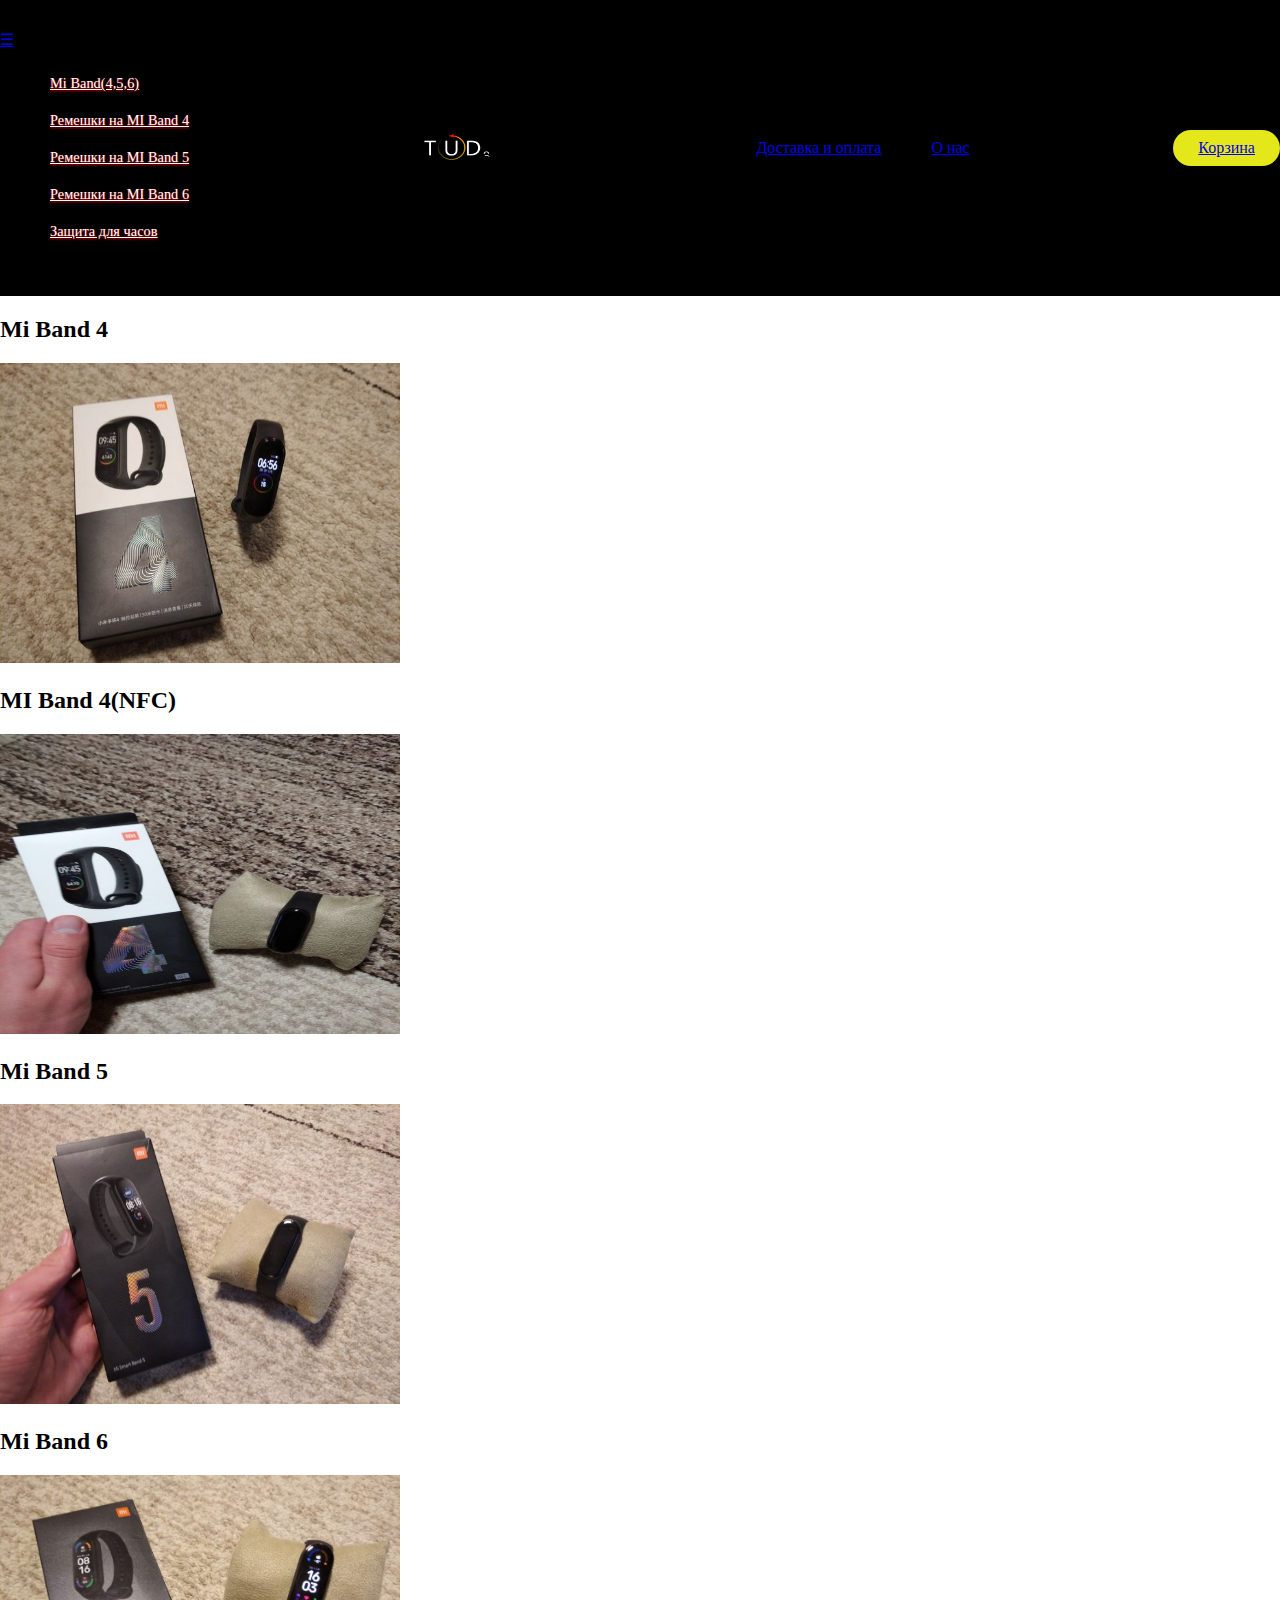
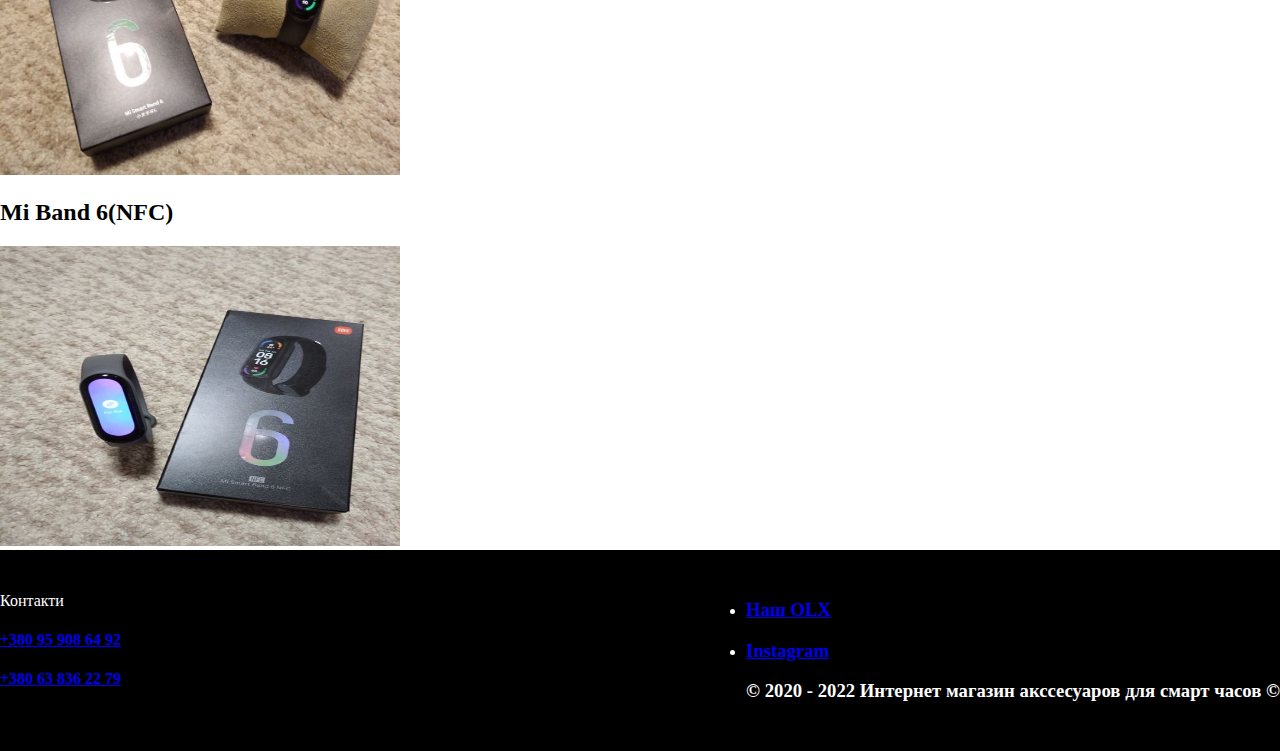
<file: newatch.html>
<!DOCTYPE html>
<html lang="en">
<head>
    <meta charset="UTF-8">
    <meta http-equiv="X-UA-Compatible" content="IE=edge">
    <meta name="viewport" content="width=device-width, initial-scale=1.0">
    <link rel="stylesheet" href="style.css">
    <title>Tuda</title>
</head>
<body>
<div class="wrapper">
    <header class="head"> 
        <div class="header">
            <div class="top">
                <a href="#" class="navLink">&#9776;</a>
            </div>
            <div class="nav"> 
                <ul class="ul1">
                    <li class="li1"><a class="a1" href="newatch.html">Mi Band(4,5,6)</a></li>
                    <li class="li1"><a class="a1" href="catalog4.html">Ремешки на MI Band 4</a></li>
                    <li class="li1"><a class="a1" href="catalog5.html">Ремешки на MI Band 5</a></li>
                    <li class="li1"><a class="a1" href="catalog6.html">Ремешки на MI Band 6</a></li>
                    <li class="li1"><a class="a1" href="defence.html">Защита для часов</a></li>
                </ul>
            </div>
        </div>

      <a href="index.html"><img src="image/TUDa.jpg" height="50" width="100" alt="Logotype"></a> 

       <ul class="nav1">

        
 
        <li class="nav2"><a href="aboutmove.html">Доставка и оплата</a></li>
        <li class="nav2"><a href="about.html">О нас</a></li>
       </ul>

      
           <li class="cut"><a href="#">Корзина</a></li>
      
    </header>
</div>

<h2>Mi Band 4</h2>

<a href="catalog4.html"><img src="image/41.jpg" alt=""  width="400" height="300"></a>

<br>

    <h2>MI Band 4(NFC)</h2>

   <a href="#"><img src="image/4nfc1.jpg" alt="" width="400" height="300"></a>

   <br>

   <h2>Mi Band 5</h2>

   <a href="catalog5.html"><img src="image/51.jpg" alt=""  width="400" height="300"></a>

   <br>

   <h2>Mi Band 6</h2>

   <a href="catalog4.html"><img src="image/61.jpg" alt=""  width="400" height="300"></a>

   <br>
   <h2>Mi Band 6(NFC)</h2>

   <a href="catalog4.html"><img src="image/6nfc1.jpg" alt=""  width="400" height="300"></a>

   <br>
 
 
   <footer class="down">

       
    
    <div class="">
      <li>Контакти</li>
        <h4><a href="tel:+380959086492">+380 95 908 64 92</a></h4>
        <h4><a href="tel:+380638362279">+380 63 836 22 79</a></h4>
        </ul>
    </div>
    <div class="">
        

        <ul>
          
            <li>  <h3><a href="https://www.olx.ua/list/user/LLuS0/">Наш OLX</a></h3> </li>
            <li> <h3><a href="https://www.instagram.com/tuda_ua/?hl=ru">Instagram</a></h3></li>
              
            
            <h3>&copy; 2020 - 2022 Интернет магазин акссесуаров для смарт часов &copy;</h3>
       
      
    </ul>
    </div>




</footer>
    
     
    </footer>

    <script src="https://code.jquery.com/jquery-3.6.0.js" integrity="sha256-H+K7U5CnXl1h5ywQfKtSj8PCmoN9aaq30gDh27Xc0jk=" crossorigin="anonymous"></script>

    <script src="main.js"></script>

</body>
</html>
</file>
<file: style.css>
body{

    margin: 0;
    
    box-sizing: border-box;
    
    background-color: white;

            font-family: 'Comforter', cursive;
    
    }

    .header .nav .ul1 .li1 .a1{
        padding: 10px;
        color: white;
        font-size: 90%;
        text-shadow: 0px 1px 2px red;
        display: block;
    }
    .header .nav .ul1 .li1 .a1:hover{
        background-color: red;
    }
    
    .wrapper{
    
    margin: 0 auto;
    
    }

    .head{
    
        display: flex;
        
        justify-content: space-between;
             
        align-items: center;
        
        background-color: black;
    
        padding: 30px 0;
    
        }    
        .head_fixed{

            position: fixed;
            
            top: 0;
            
            left: 0;
            
            right: 0;

            background-color: black;
            
            animation-name: show_head;
            
            animation-duration: 1s;
            
            }

    .nav1{
    
    display: flex;
    
    list-style: none ;
    
    padding-left: 0;
    
    color: red;
    
    }
    .nav2{
    
    display: flex;
    
    list-style: none;
    
    padding-left: 0;
    
    margin-left: 50px;
     
    }
    .cut{
    
    padding: 9px 25px;
    
    background-color: blue;
    
    border: none;
    
    border-radius: 50px;
    
    transition: background-color 0.3s ease 0s;
    
    }
    .cut{
    
    background-color:rgb(228, 231, 25);
    
    }
    .down{
        
        padding: 30px 0;


        display: flex;
    
        justify-content: space-between;
        
        align-items: center;
        
        color: white;

        background-color: black;

    }
@keyframes show_head{
0%{

opacity: 0;

top: -70px;

}100%{

opacity: 1;

top: 0;

}
}
</file>
